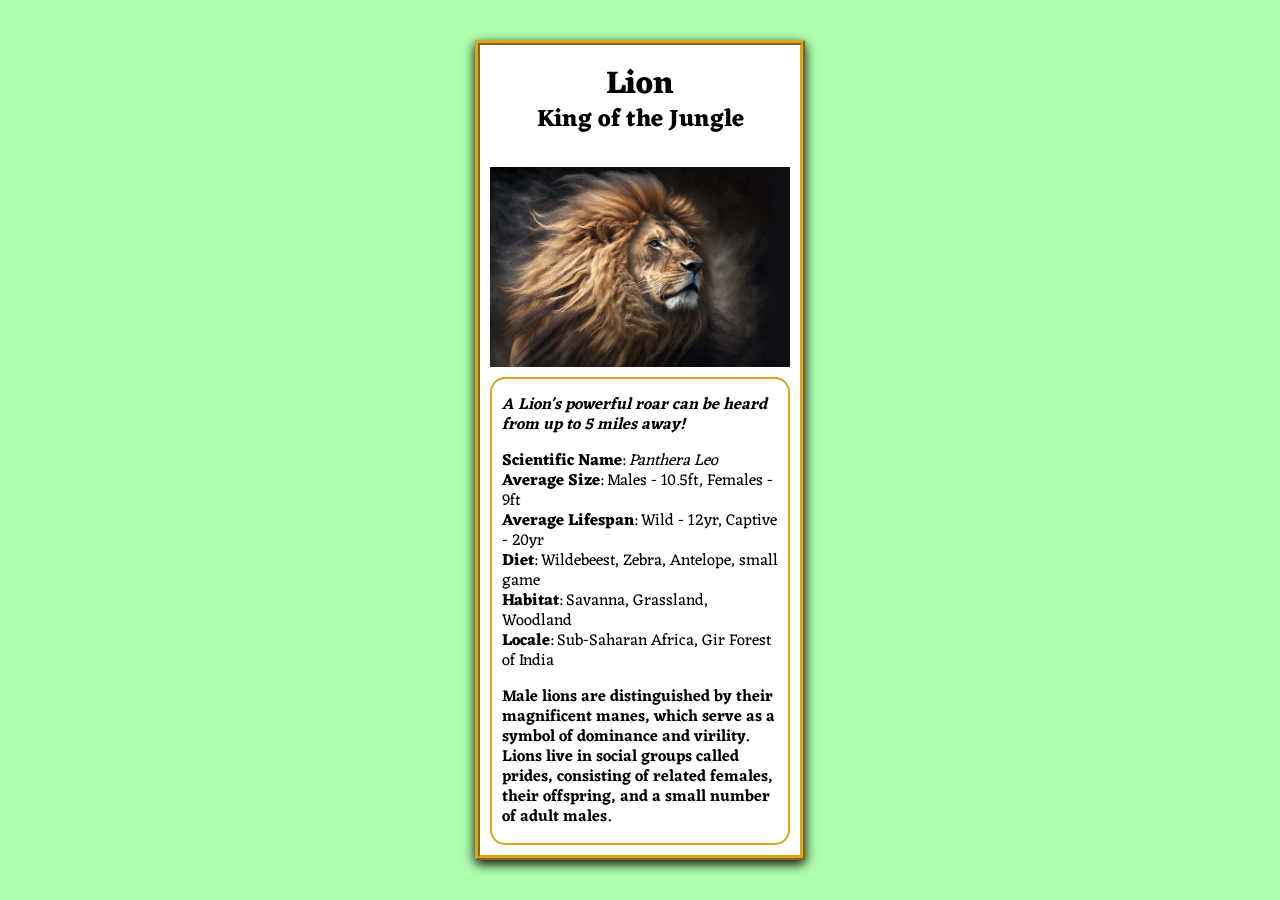
<file: index.html>
<!DOCTYPE html>
<html>
    <head>
        <meta charset="utf-8" />
        <meta name="viewport" content="width=device-width, initial-scale=1.0" />
        <title>Animal Trading Cards</title>
        <link rel="stylesheet" href="styles.css" />
        <link rel="preconnect" href="https://fonts.googleapis.com" />
        <link rel="preconnect" href="https://fonts.gstatic.com" crossorigin />
        <link href="https://fonts.googleapis.com/css2?family=Eczar:wght@400..800&display=swap" rel="stylesheet" />
    </head>
    <body>
        <div class="container">
            <!-- your favorite animal's name goes here -->
            <h3 class="title">Lion</h3>
            <h4 class="subtitle">King of the Jungle</h4>
            <!-- your favorite animal's image goes here -->
            <img src="lion.png" alt="lion" />
            <div class="details">
                <!-- your favorite animal's interesting fact goes here -->
                <p>A Lion's powerful roar can be heard from up to 5 miles away!</p>
                <ul>
                    <!-- your favorite animal's list items go here -->
                    <li><span class="detail-name">Scientific Name</span>: <span class="scientific-name">Panthera Leo</span></li>
                    <li><span class="detail-name">Average Size</span>: Males - 10.5ft, Females - 9ft</li>
                    <li><span class="detail-name">Average Lifespan</span>: Wild - 12yr, Captive - 20yr</li>
                    <li><span class="detail-name">Diet</span>: Wildebeest, Zebra, Antelope, small game</li>
                    <li><span class="detail-name">Habitat</span>: Savanna, Grassland, Woodland</li>
                    <li><span class="detail-name">Locale</span>: Sub-Saharan Africa, Gir Forest of India</li>
                </ul>
                <!-- your favorite animal's description goes here -->
                <p>
                    Male lions are distinguished by their magnificent manes, which serve as a symbol of dominance and virility. Lions live in social groups called prides, consisting of related females, their offspring, and a small number of
                    adult males.
                </p>
            </div>
        </div>
    </body>
</html>
</file>
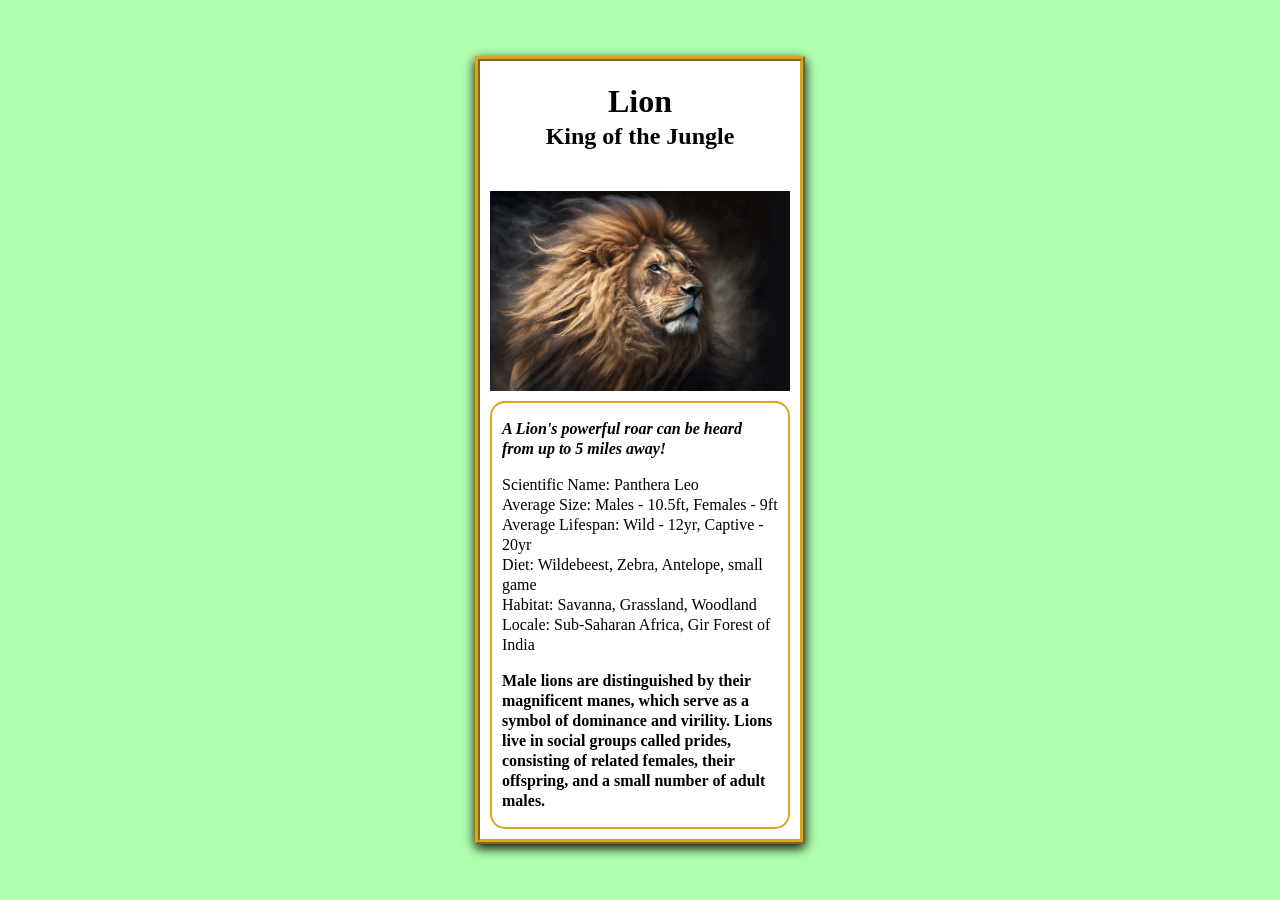
<file: card.html>
<!DOCTYPE html>
<html>
   <head>
      <meta charset="utf-8">
      <title>Animal Trading Cards</title>
	  <link rel="stylesheet" href="styles.css">
   </head>
   <body>
      <div class="container">
         <!-- your favorite animal's name goes here -->
         <h3 class="title">Lion</h3>
         <h5 class="subtitle">King of the Jungle</h5>
         <!-- your favorite animal's image goes here -->
         <img src="lion.png" alt="lion">
         <div class="details">
            <!-- your favorite animal's interesting fact goes here -->
            <p>A Lion's powerful roar can be heard from up to 5 miles away!</p>
            <ul>
               <!-- your favorite animal's list items go here -->
               <li><span>Scientific Name</span>: Panthera Leo</li>
               <li><span>Average Size</span>: Males - 10.5ft, Females - 9ft</li>
               <li><span>Average Lifespan</span>: Wild - 12yr, Captive - 20yr</li>
               <li><span>Diet</span>: Wildebeest, Zebra, Antelope, small game</li>
               <li><span>Habitat</span>: Savanna, Grassland, Woodland</li>
               <li><span>Locale</span>: Sub-Saharan Africa, Gir Forest of India</li>
            </ul>
            <!-- your favorite animal's description goes here -->
            <p>Male lions are distinguished by their magnificent manes, 
               which serve as a symbol of dominance and virility. 
               Lions live in social groups called prides, 
               consisting of related females, their offspring, and 
               a small number of adult males.
            </p>
         </div>
      </div>
   </body>
</html>
</file>
<file: styles.css>
/* add your CSS here */
body {
    display: flex;
    justify-content: center;
    align-items: center;
    margin: 0px;
    height: 100vh;
    background-color: rgb(175, 255, 175);
}

.container {
    width: 300px;
    padding: 10px;
    border: 5px ridge goldenrod;
    display: flex;
    flex-direction: column;
    align-items: center;
    background-color: white;
    filter: drop-shadow(0px 4px 6px black);
    line-height: 1.25;
    font-family: "Eczar", serif;
}

.title {
    font-size: xx-large;
    margin-top: 10px;
    margin-bottom: 0px;
}

.subtitle {
    margin-top: 0px;
    font-size: x-large;
}

img {
    width: 300px;
}

.details {
    border: 2px solid goldenrod;
    border-radius: 15px;
    padding: 0px 10px;
    margin-top: 10px;
}

.detail-name {
    font-weight: bold;
}

.scientific-name {
    font-style: italic;
}

.details > p:first-child {
    font-style: italic;
    font-weight: 600;
}

.details > p:nth-of-type(2) {
    font-weight: 600;
}

li {
    list-style: none;
}

ul {
    padding-left: 0px;
}
</file>
